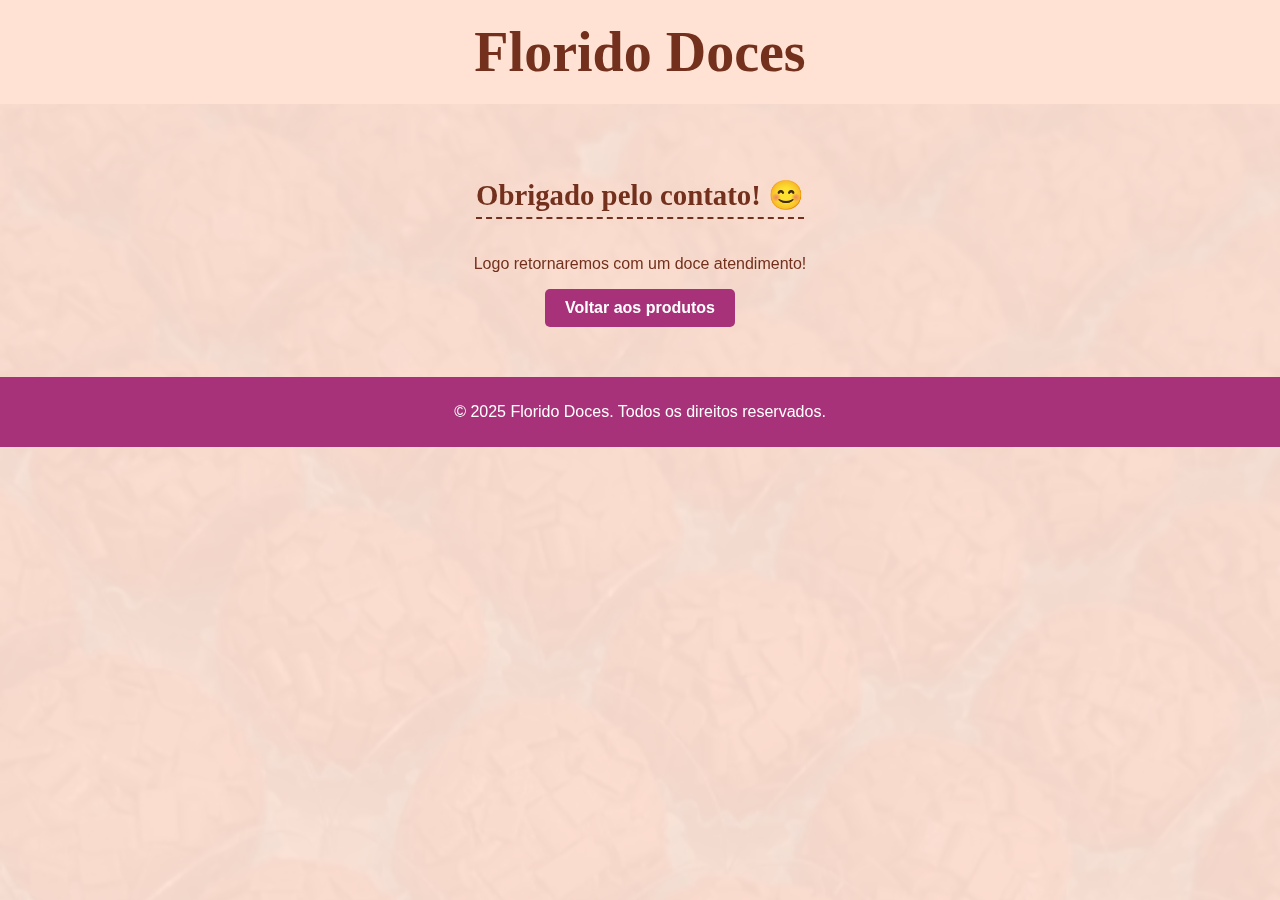
<file: agradecimento.html>
<!DOCTYPE html>
<html lang="pt-BR">
<head>
  <meta charset="UTF-8" />
  <meta name="viewport" content="width=device-width, initial-scale=1.0">
  <title>Obrigado!</title>
  <link rel="stylesheet" href="css/style.css">
</head>
<body>
  <div class="background-image"></div>

  <header>
    <h1 class="logo-text">Florido Doces</h1>
  </header>

  <main style="text-align: center; padding: 50px;">
    <h2>Obrigado pelo contato! 😊</h2>
    <p>Logo retornaremos com um doce atendimento!</p>
    <a href="index.html" class="botao-contato">Voltar aos produtos</a>
  </main>

  <footer>
    <p>&copy; 2025 Florido Doces. Todos os direitos reservados.</p>
  </footer>
</body>
</html>
</file>
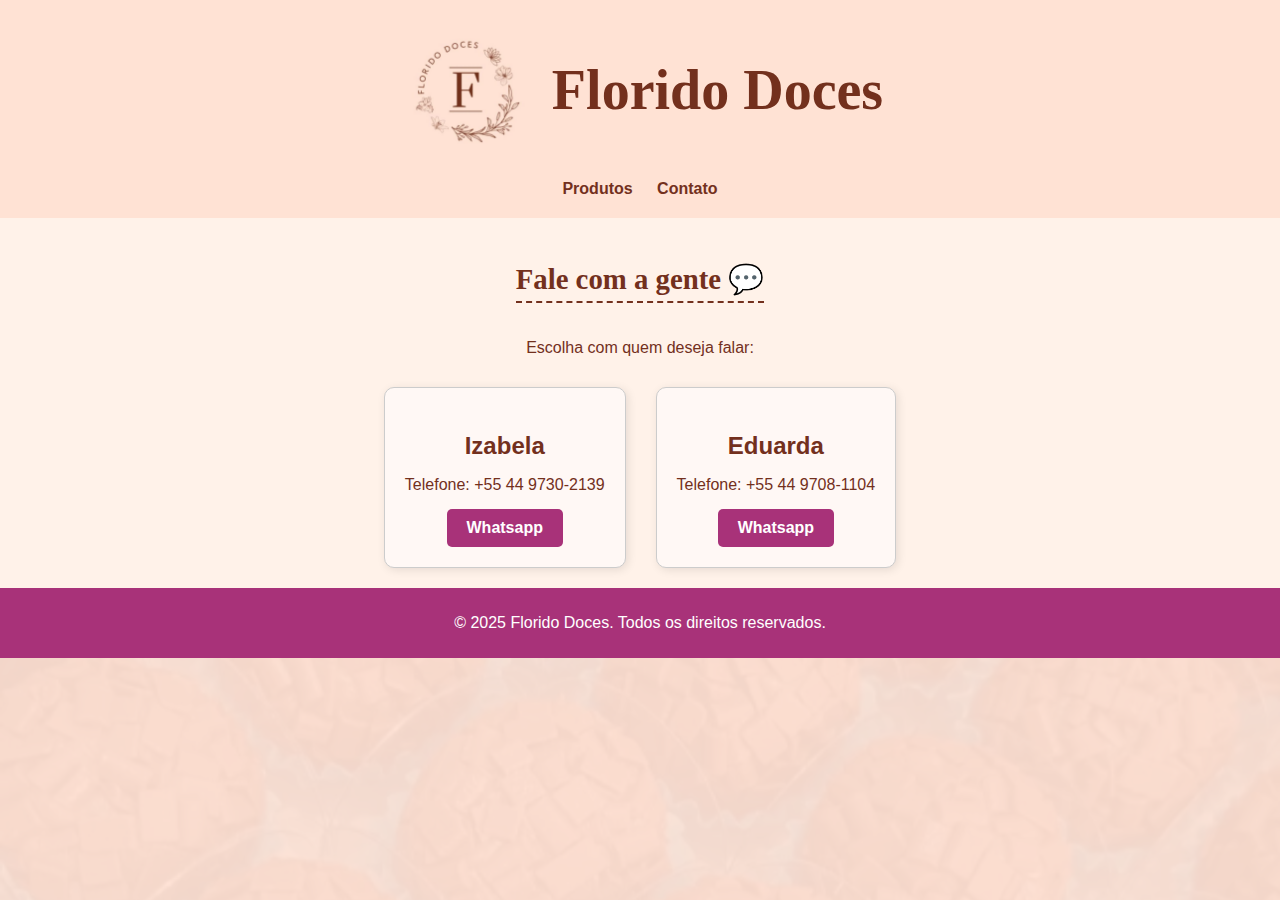
<file: contato.html>
<!DOCTYPE html>
<html lang="pt-BR">

<head>
    <meta charset="UTF-8" />
    <meta name="viewport" content="width=device-width, initial-scale=1.0" />
    <title>Contato - Florido Doces</title>
    <link rel="stylesheet" href="css/style.css" />
    <link href="https://fonts.googleapis.com/css2?family=Pacifico&display=swap" rel="stylesheet" />
</head>

<body>
    <!-- Imagem de fundo -->
    <div class="background-image"></div>

    <header>
        <div class="logo-container">
            <img src="image/logo.png" alt="Logo Florido Doces" class="logo">
            <h1 class="logo-text">Florido Doces</h1>
        </div>
        <nav>
            <a href="index.html">Produtos</a>
            <a href="contato.html">Contato</a>
        </nav>
    </header>

    <main>
        <section id="contato">
            <h2>Fale com a gente 💬</h2>
            <p>Escolha com quem deseja falar:</p>

            <div class="cards-contato">
                <!-- Card Izabela -->
                <div class="card-contato">
                    <h3>Izabela</h3>
                    <p>Telefone: +55 44 9730-2139</p>
                    <a class="botao-contato" href="https://wa.me/554497302139" target="_blank">Whatsapp</a>
                </div>

                <!-- Card Eduarda -->
                <div class="card-contato">
                    <h3>Eduarda</h3>
                    <p>Telefone: +55 44 9708-1104</p>
                    <a class="botao-contato" href="https://wa.me/554497081104" target="_blank">Whatsapp</a>
                </div>
            </div>
        </section>
    </main>

    <footer>
        <p>&copy; 2025 Florido Doces. Todos os direitos reservados.</p>
    </footer>
</body>

</html>
</file>
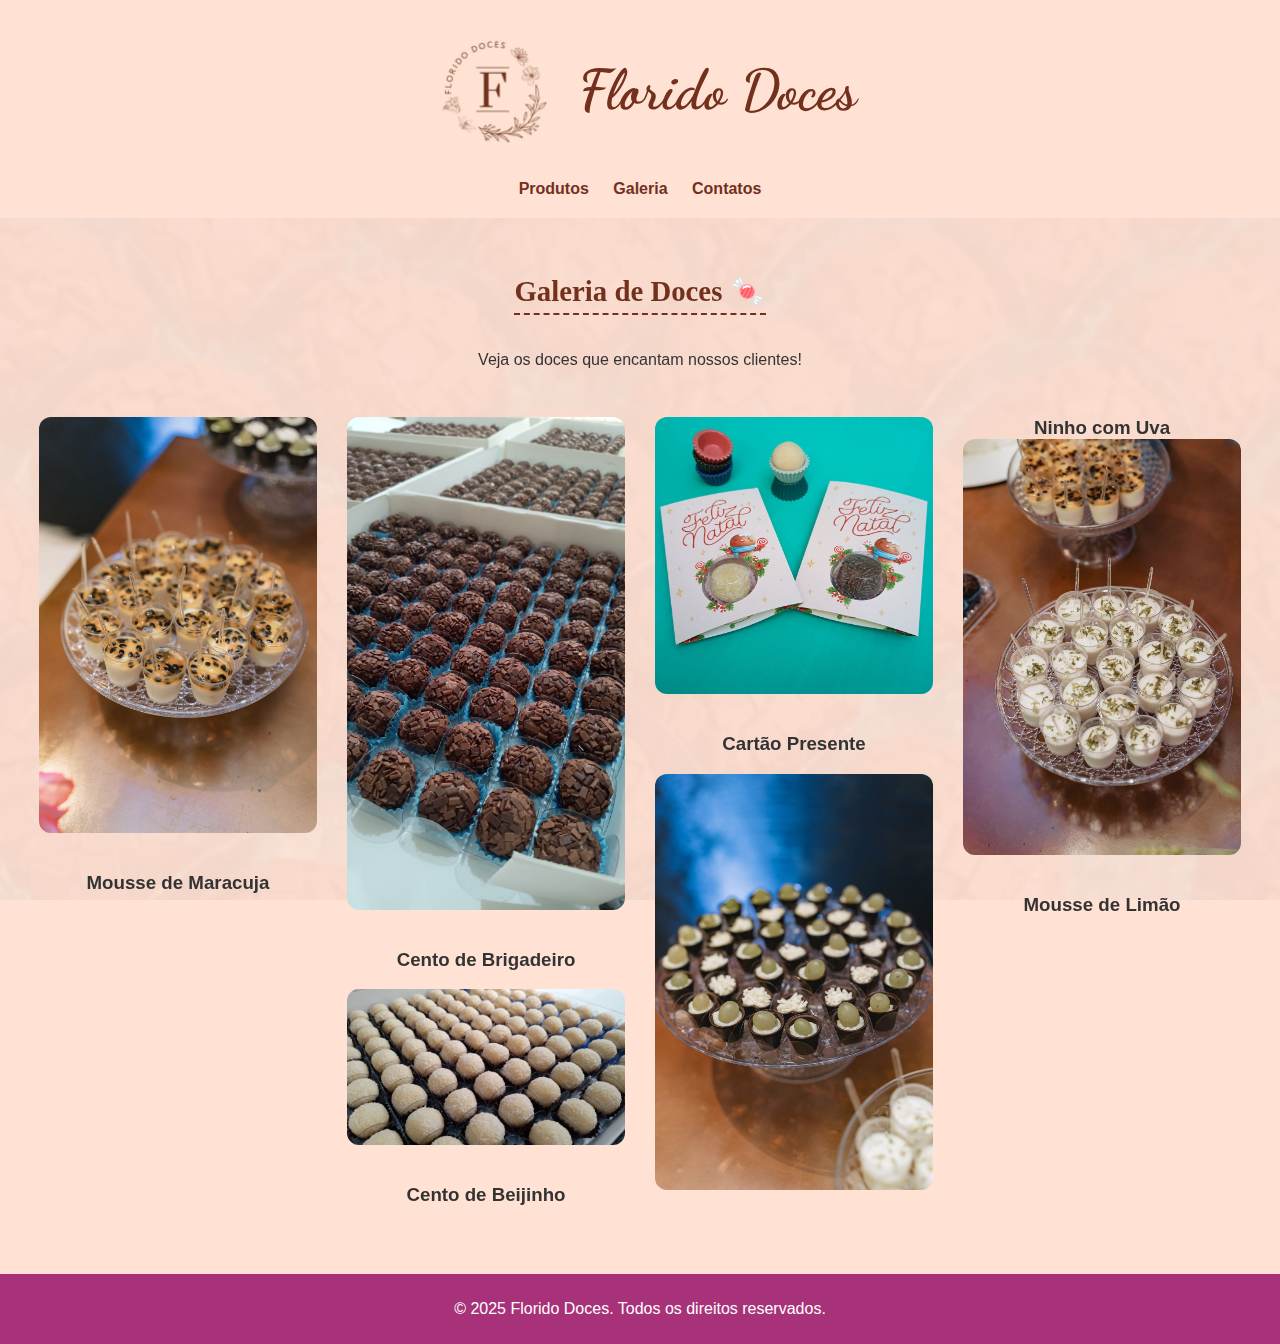
<file: galeria.html>
<!DOCTYPE html>
<html lang="pt-BR">

<head>
  <meta charset="UTF-8" />
  <meta name="viewport" content="width=device-width, initial-scale=1.0" />
  <title>Galeria de Doces - Florido Doces</title>

  <link rel="stylesheet" href="css/style.css" />
  <link href="https://fonts.googleapis.com/css2?family=Dancing+Script&display=swap" rel="stylesheet" />
  <link rel="stylesheet" href="https://cdnjs.cloudflare.com/ajax/libs/font-awesome/6.5.0/css/all.min.css" />
  <!-- Importa o Favicon do site-->
  <link rel="icon" href="image/elementos/icon.png" sizes="64x64" type="image/png">
</head>

<body>
  <div class="background-image"></div>

  <header>
    <a href="index.html" class="logo-container">
      <img src="image/elementos/logo.webp" alt="Logo Florido Doces" class="logo" />
      <h1 class="logo-text">Florido Doces</h1>
    </a>

    <nav>
      <a href="index.html">Produtos</a>
      <a href="galeria.html">Galeria</a>
      <a href="contato.html">Contatos</a>
    </nav>
  </header>

  <main>
    <section class="galeria">
      <h2>Galeria de Doces 🍬</h2>
      <p>Veja os doces que encantam nossos clientes!</p>

      <div id="galeria-container" class="grid-galeria">
        <!-- Doces com imagem e nome aparecerão aqui -->
      </div>
    </section>
  </main>

  <footer>
    <p>&copy; 2025 Florido Doces. Todos os direitos reservados.</p>
  </footer>

  <script>
    fetch("produtos/galeria_doces.json")
      .then((response) => response.json())
      .then((data) => {
        const container = document.getElementById("galeria-container");
        data.items.forEach((item) => {
          const card = document.createElement("div");
          card.classList.add("galeria-card");

          card.innerHTML = `
            <img src="${item.image}" alt="${item.title}">
            <h3>${item.title}</h3>
          `;

          container.appendChild(card);
        });
      })
      .catch((error) => {
        console.error("Erro ao carregar a galeria de doces:", error);
      });
  </script>
</body>

</html>
</file>
<file: css/style.css>
/* ---------------------- */
/* Estilo base do corpo  */
/* ---------------------- */
body {
  font-family: Arial, sans-serif;
  margin: 0;
  padding: 0;
  position: relative;
  z-index: 1;
  background-color: #ffe2d4;
  color: #73301d;
}

h2 {
  text-align: center;
  color: #73301d;
  margin-bottom: 20px;
  font-size: 1.8rem;
  font-family: 'Satisfy', cursive;
  border-bottom: 2px dashed #73301d;
  display: inline-block;
  padding-bottom: 5px;
}

section {
  text-align: center;
}

/* ----------------------------- */
/* Imagem de fundo do site      */
/* ----------------------------- */
.background-image {
  position: fixed;
  top: 0; left: 0;
  width: 100%; height: 100%;
  background: url('../image/elementos/fundo.webp') no-repeat center/cover;
  opacity: 0.05;
  z-index: -1;
  pointer-events: none;
}

/* ----------------------------- */
/* Estilo do cabeçalho (header) */
/* ----------------------------- */
header {
  background-color: #ffe2d4;
  color: white;
  text-align: center;
  padding: 20px;
  position: relative;
  z-index: 2;
}

.logo-container {
  text-decoration: none;
  color: inherit; /* mantém a cor do texto */
  display: flex;
  align-items: center;
  justify-content: center;
  gap: 15px;
  margin-bottom: 20px; /* Espaço entre logo e o menu */
}

.logo {
  height: 140px;
}

.logo-text {
  font-family: 'Dancing Script', cursive;
  font-size: 3.5rem;
  margin: 0;
  font-weight: bold;
  color: #73301d;
}

nav a {
  color: #73301d;
  margin: 0 10px;
  text-decoration: none;
  font-weight: bold;
}

/* ------------------------ */
/* Seção de produtos       */
/* ------------------------ */
#produtos {
  padding: 20px;
  text-align: center;
}

.explicacao-container {
  display: flex;
  justify-content: center;
  padding: 10px 0;
}

.produtos-container {
  display: flex;
  flex-wrap: nowrap;
  overflow-x: auto;
  scroll-behavior: smooth;
  gap: 20px;
  padding: 20px;
  -webkit-overflow-scrolling: touch;
  scrollbar-width: none;
}
.produtos-container::-webkit-scrollbar {
  display: none;
}

.card-flip {
  flex: 0 0 auto;
  width: 200px;
  height: 280px;
  position: relative;
  transform-style: preserve-3d;
  transition: transform 0.3s ease, box-shadow 0.3s ease;
  cursor: pointer;
  margin: 5px 0;
  display: flex;
  align-items: center;
  justify-content: center;
}
.card-flip:hover {
  transform: scale(1.05) translateY(-5px);
  box-shadow: 8px 8px 20px rgba(0, 0, 0, 0.15);
}
.card-flip.flipped {
  transform: rotateY(180deg);
}

.card-front,
.card-back {
  position: absolute;
  width: 100%;
  height: 100%;
  backface-visibility: hidden;
  border-radius: 10px;
  overflow: hidden;
  box-shadow: 2px 2px 8px rgba(0, 0, 0, 0.1);
  top: 0; left: 0;
  display: flex;
  flex-direction: column;
  justify-content: center;
  padding: 10px;
  box-sizing: border-box;
}

.card-front {
  background: #fff;
  align-items: center;
}
.card-front img {
  width: 100%;
  height: auto;
  border-radius: 5px;
  background: #fff8f5;
}
.card-front h3 {
  margin: 10px 0 5px;
  color: #73301d;
}
.card-front p {
  margin: 0;
}

.card-back {
  background-color: #ffe2d4;
  transform: rotateY(180deg);
  padding: 15px 20px;
  text-align: center;
  color: #73301d;
  justify-content: flex-start;
  align-items: center;
  box-sizing: border-box;
  overflow-y: auto;
  max-height: 280px;
  padding-right: 10px;
}
.card-back h3 {
  margin-top: 0;
  margin-bottom: 5px;
}
.card-back p {
  margin: 4px 0 10px;
  text-align: left;
  width: 100%;
  max-width: 250px;
}

.lista-sabores-1,
.lista-sabores-2,
.sabor-final {
  list-style-type: "🍬 ";
  margin: 0 auto;
  font-size: 0.95rem;
  text-align: left;
  max-width: 250px;
}
.lista-sabores-1 {
  column-gap: 30px;
  padding-left: 10px;
}
.lista-sabores-2 {
  columns: 2;
  column-gap: 30px;
  padding-left: 15px;
}
.sabor-final {
  padding-left: 0;
}
.lista-sabores-1 li,
.lista-sabores-2 li,
.sabor-final li {
  margin-bottom: 6px;
  break-inside: avoid;
}



/* ------------------------ */
/* Seção de contato        */
/* ------------------------ */
#contato {
  padding: 20px;
  background-color: #fff2e9;
  /* tom claro complementar ao #ffe2d4 */
  text-align: center;
}


/* ------------------------ */
/* Rodapé do site          */
/* ------------------------ */
footer {
  background-color: #a83279;
  color: white;
  text-align: center;
  padding: 10px;
  z-index: 2;
  position: relative;
}


/* ----------------------------- */
/* Estilo para página de contato com cards */
/* ----------------------------- */

.cards-contato {
  display: flex;
  flex-wrap: wrap;
  justify-content: center;
  gap: 30px;
  margin-top: 30px;
}

.card-contato {
  background-color: #fff8f5;
  border: 1px solid #ccc;
  padding: 20px;
  max-width: 300px;
  border-radius: 10px;
  box-shadow: 2px 2px 10px rgba(0, 0, 0, 0.1);
  text-align: center;
  /* Transição suave nos cards ao passar o mouse */
  transition: transform 0.3s ease, box-shadow 0.3s ease;
}

.card-contato h3 {
  font-size: 1.5rem;
  margin-bottom: 10px;
}

.card-contato p {
  margin-bottom: 15px;
}

/* Aumenta levemente o tamanho e aplica sombra no hover */
.card-contato:hover {
  transform: scale(1.03);
  box-shadow: 4px 4px 12px rgba(0, 0, 0, 0.15);
}

.botao-contato {
  background-color: #a83279;
  color: white;
  padding: 10px 20px;
  text-decoration: none;
  font-weight: bold;
  border-radius: 5px;
  display: inline-block;
  transition: background-color 0.3s ease;
}

.botao-contato:hover {
  background-color: #92255f;
}

/* Botão flutuante com ícone do WhatsApp no canto inferior direito */
.whatsapp-float {
  position: fixed;
  /* Fixa o botão na tela */
  bottom: 20px;
  /* Distância da base */
  right: 20px;
  /* Distância da lateral */
  background-color: #25d366;
  /* Cor oficial do WhatsApp */
  color: white;
  /* Cor do ícone */
  font-size: 28px;
  /* Tamanho do ícone */
  padding: 10px 14px;
  /* Tamanho interno do botão */
  border-radius: 50%;
  /* Deixa o botão redondo */
  text-align: center;
  z-index: 1000;
  /* Fica acima de todos os elementos */
  box-shadow: 0 2px 8px rgba(0, 0, 0, 0.3);
  /* Sombra discreta */
  transition: transform 0.3s ease;
}

/* Efeito ao passar o mouse: cresce levemente */
.whatsapp-float:hover {
  transform: scale(1.1);
}



/* Estilos para telas com largura até 600px */
/* Estilo para telas pequenas: scroll horizontal */
@media (max-width: 600px) {
  .produtos-container {
    display: flex;
    flex-direction: row;
    flex-wrap: nowrap;
    overflow-x: auto;
    -webkit-overflow-scrolling: touch;
    scroll-behavior: smooth;
    gap: 7px;
    padding: 10px;
  }

  .card-flip {
    min-width: 120px;
    height: 240px;
    flex-shrink: 0;
  }

  .card-front h3,
  .card-front p {
    font-size: 0.9rem;
  }

  .card-back {
    font-size: 0.85rem;
    padding: 10px;
  }

  .card-back h3 {
    font-size: 1rem;
    margin-bottom: 6px;
  }

  .lista-sabores-1,
  .lista-sabores-2,
  .sabor-final {
    font-size: 0.85rem;
    padding-left: 8px;
  }

  .logo-text {
    font-size: 1.8rem;
  }

  .cards-contato {
    flex-direction: column;
    align-items: center;
  }

  .card-contato {
    max-width: 90%;
  }
}


/* Estilo padrão para telas maiores: layout em grade */
@media (min-width: 601px) {
  .produtos-container {
    display: flex;
    flex-wrap: wrap;
    justify-content: center;
    gap: 24px;
    padding: 20px;
  }

  .card-flip {
    width: 200px;
    height: 280px;
  }
}



/* Estilo dos links no rodapé */
footer a {
  color: #ffffff;
  /* Cor personalizada (não azul padrão) */
  text-decoration: none;
  /* Remove sublinhado */
  font-weight: bold;
  margin: 0 8px;
  display: inline-flex;
  /* Alinha ícone e texto horizontalmente */
  align-items: center;
  /* Centraliza verticalmente */
}

footer a:hover {
  text-decoration: underline;
  /* Sublinha ao passar o mouse */
}


/* --------------- */
/* Botão de Pedido */
/* --------------- */


.botao-pedir {
  margin-top: 10px;
  background-color: #a83279;
  color: white;
  padding: 8px 16px;
  text-decoration: none;
  font-weight: bold;
  border-radius: 6px;
  display: inline-block;
  transition: background-color 0.3s ease;
}

.botao-pedir:hover {
  background-color: #92255f;
}


/* ------------------ */
/* Carrinho de Compra */
/* ------------------ */

#abrir-carrinho {
  position: fixed;
  bottom: 90px;
  right: 20px;
  z-index: 1000;
  background-color: #a83279;
  color: white;
  padding: 12px 16px;
  border-radius: 50px;
  font-weight: bold;
  border: none;
  cursor: pointer;
  box-shadow: 2px 2px 8px rgba(0, 0, 0, 0.3);
}

#abrir-carrinho:hover {
  background-color: #92255f;
}

#carrinho-container {
  position: fixed;
  bottom: 140px;
  right: 20px;
  background: #fff8f5;
  border: 2px solid #a83279;
  padding: 15px;
  border-radius: 10px;
  box-shadow: 2px 2px 12px rgba(0, 0, 0, 0.2);
  z-index: 999;
  max-width: 270px;
}

#carrinho-container h3 {
  margin-top: 0;
  font-size: 1.1rem;
  color: #73301d;
}

#lista-carrinho {
  list-style: none;
  padding-left: 0;
  margin-bottom: 10px;
}

#lista-carrinho li {
  margin-bottom: 8px;
  display: flex;
  justify-content: space-between;
  align-items: center;
}

#lista-carrinho button {
  background-color: transparent;
  border: none;
  color: red;
  font-size: 1rem;
  cursor: pointer;
}

#carrinho-container button {
  background-color: #a83279;
  color: white;
  border: none;
  padding: 8px 12px;
  border-radius: 5px;
  cursor: pointer;
  font-weight: bold;
  margin-top: 10px;
}

#carrinho-container button:hover {
  background-color: #92255f;
}

.oculto {
  display: none;
}

.visivel {
  display: block;
}

#lista-carrinho button {
  background-color: #a83279;
  color: white;
  border: none;
  padding: 4px 8px;
  margin: 0 2px;
  border-radius: 4px;
  font-weight: bold;
  cursor: pointer;
  font-size: 0.9rem;
}

#lista-carrinho button:hover {
  background-color: #92255f;
}


/* ----------------------------- */
/* Toast de produto adicionado  */
/* ----------------------------- */

#toast-adicionado {
  position: fixed;
  /* Fixa na tela */
  bottom: 20px;
  /* Distância do fundo */
  right: 20px;
  /* Distância da direita */
  background-color: #25d366;
  /* Cor verde estilo WhatsApp */
  color: white;
  /* Texto branco */
  padding: 12px 20px;
  /* Espaçamento interno */
  border-radius: 8px;
  /* Bordas arredondadas */
  box-shadow: 0 0 10px rgba(0, 0, 0, 0.2);
  /* Sombra suave */
  font-weight: bold;
  /* Texto em negrito */
  z-index: 2000;
  /* Acima de outros elementos */
  opacity: 0;
  /* Inicia transparente */
  transform: translateY(20px);
  /* Começa deslocado para baixo */
  visibility: hidden;
  /* Invisível inicialmente */
  transition: opacity 0.5s ease, transform 0.5s ease;
  /* Animação suave */

}

#toast-adicionado.toast-visivel {
  visibility: visible;
  opacity: 1;
  transform: translateY(0);
}


/* ---------------------- */
/* Selo Produto Novidade  */
/* ---------------------- */

.selo-novo {
  position: absolute;
  top: 8px;
  left: 8px;
  background-color: #ff3860;
  /* Vermelho vibrante */
  color: white;
  padding: 4px 8px;
  font-size: 0.75rem;
  font-weight: bold;
  border-radius: 4px;
  z-index: 10;
  box-shadow: 1px 1px 4px rgba(0, 0, 0, 0.2);
  pointer-events: none;
}


.aviso-scroll {
  display: none;
  font-size: 0.9rem;
  color: #73301d;
  margin: 10px 0 -10px;
  text-align: right;
  padding-right: 20px;
}

@media (max-width: 600px) {
  .aviso-scroll {
    display: block;
  }
}

.galeria {
    text-align: center;
    padding: 2rem;
    color: #333;
}


.grid-galeria {
  /* define quantas colunas você quer */
  column-count: 4;
  column-gap: 1rem;        /* espaçamento horizontal entre colunas */
  padding: 2rem 0;
}

/* as imagens fluem verticalmente em cada coluna */
.grid-galeria img {
  /* ocupam 95% da largura da coluna */
  width: 95%;
  height: auto;
  display: inline-block;   /* necessário para respeitar column-break */
  margin-bottom: 1rem;     /* espaçamento vertical entre itens */
  break-inside: avoid;     /* evita quebrar uma imagem entre colunas */
  /* bordas arredondadas */
  border-radius: 12px;
}

@media (max-width: 600px) {
  .grid-galeria {
    column-count: 2;       /* faz as imagens irem numa única coluna */
  }
}


.grid-galeria img:hover {
    transform: scale(1.05);
}
</file>
